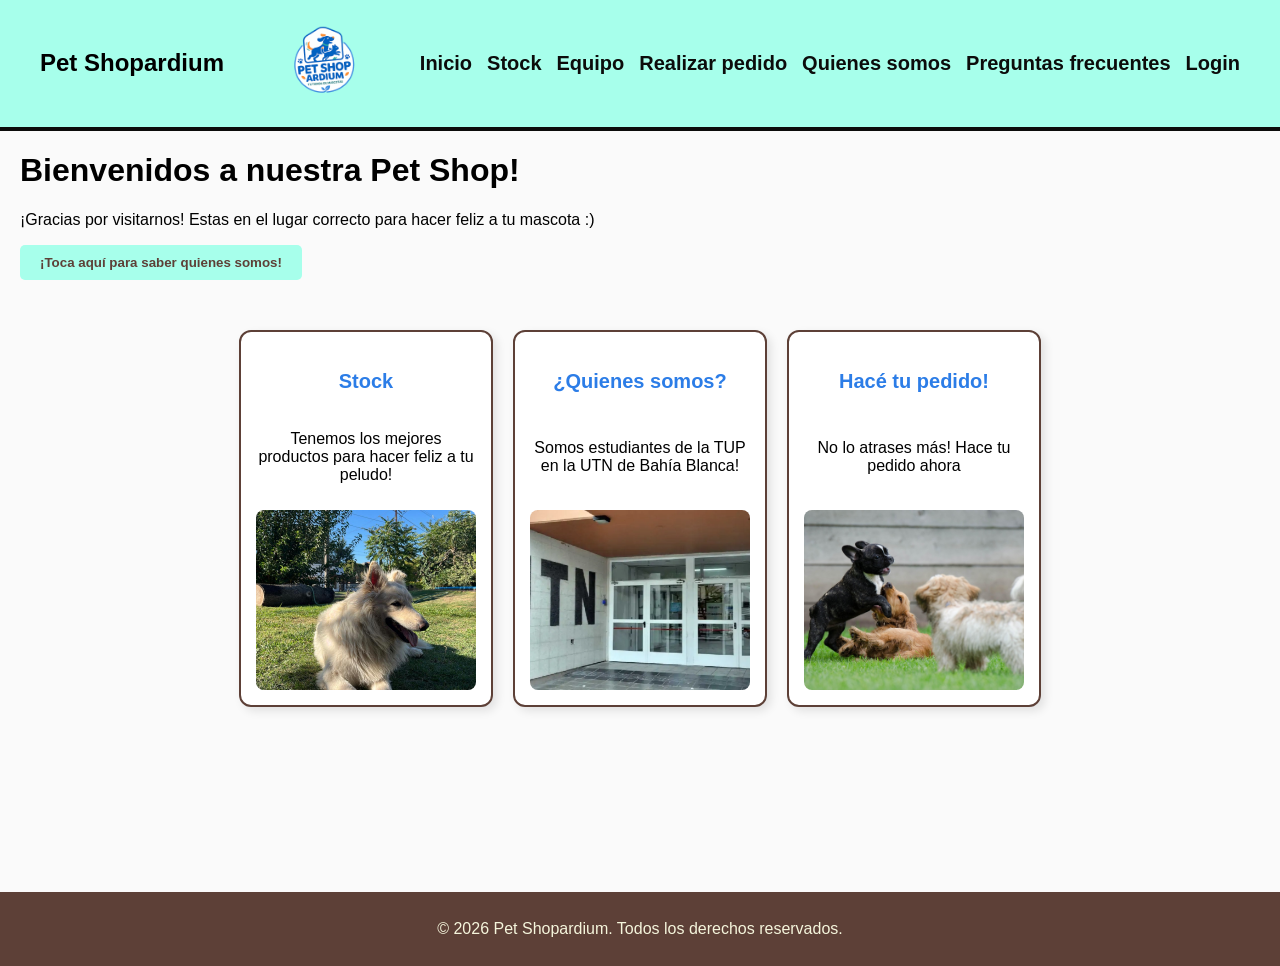
<file: index.html>
<!doctype html>
<html lang="es">
  <head>
    <meta charset="UTF-8" />
    <meta name="viewport" content="width=device-width, initial-scale=1.0" />
    <title>Inicio - Pet Shopardium</title>
    <meta
      name="description"
      content="Contáctanos en Pet Shopardium. Tienes dudas o sugerencias? ¡Estamos aquí para ayudarte!"
    />
    <link
      rel="shortcut icon"
      href="../assets/favicon/PetShopardium.png"
      type="image/x-icon"
    />
    <link rel="stylesheet" href="./css/style.css" />
  </head>
  <body>
    <header>
      <div id="menu-logo">
        <h1>Pet Shopardium</h1>
        <img
          src="../assets/favicon/PetShopardium.png"
          alt="Logo de PetShopardium"
        />
      </div>

      <div id="menu-links">
        <nav>
          <a href="./index.html">Inicio</a>
          <a href="./pages/stock.html"> Stock</a>
          <a href="./pages/equipo.html">Equipo</a>
          <a href="./pages/pedido.html">Realizar pedido</a>
          <a href="./pages/contacto.html">Quienes somos</a>
          <a href="./pages/faq.html">Preguntas frecuentes</a>
          <a href="./pages/login.html">Login</a>
        </nav>
      </div>
    </header>

    <main>
      <h1>Bienvenidos a nuestra Pet Shop!</h1>
      <p>
        ¡Gracias por visitarnos! Estas en el lugar correcto para hacer feliz a
        tu mascota :)
      </p>
      <button>
        <a href="./pages/contacto.html">¡Toca aquí para saber quienes somos!</a>
      </button>

      <section id="contenedor-inicio">
        <div class="card">
          <h2>
            <a href="pages/stock.html">Stock</a>
          </h2>
          <p>Tenemos los mejores productos para hacer feliz a tu peludo!</p>
          <img
            src="assets/img/rome-2-horizontal.png"
            class="card-img img-inicio"
          />
        </div>

        <div class="card">
          <h2>
            <a href="pages/contacto.html">¿Quienes somos?</a>
          </h2>
          <p>Somos estudiantes de la TUP en la UTN de Bahía Blanca!</p>
          <img src="assets/img/utnimagen.png" class="card-img img-inicio" />
        </div>
        <div class="card">
          <h2>
            <a href="pages/pedido.html">Hacé tu pedido!</a>
          </h2>
          <p>No lo atrases más! Hace tu pedido ahora</p>
          <img src="assets/img/perrosjugando.png" class="card-img img-inicio" />
        </div>
      </section>
    </main>

    <footer>
      <p>&copy; 2026 Pet Shopardium. Todos los derechos reservados.</p>
    </footer>
  </body>
</html>
</file>
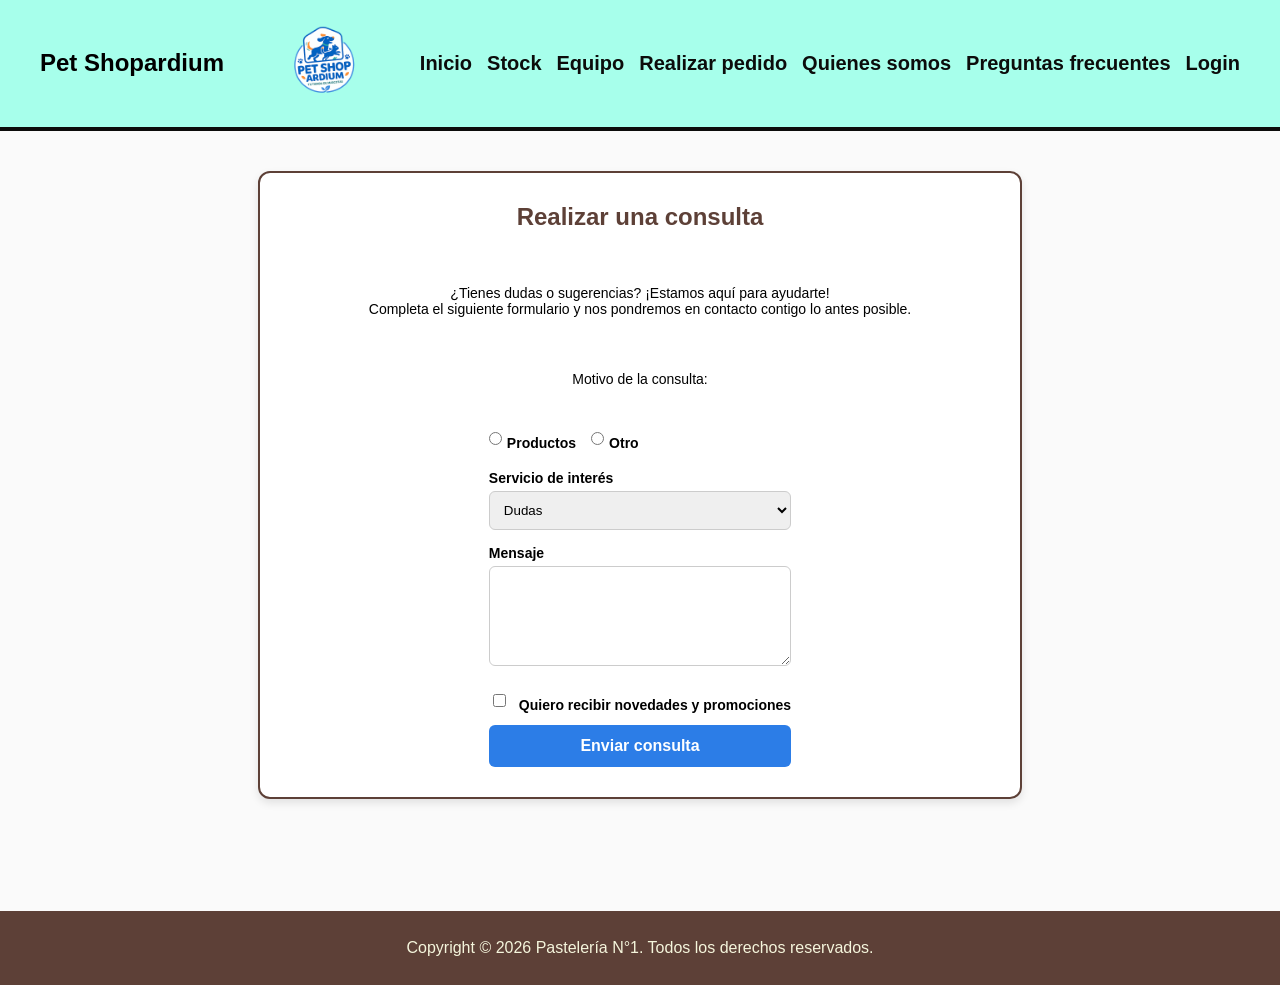
<file: pages/contacto.html>
<!doctype html>
<html lang="es">
  <head>
    <meta charset="UTF-8" />
    <meta name="viewport" content="width=device-width, initial-scale=1.0" />
    <title>Contacto - PetShopardium</title>
    <link
      rel="shortcut icon"
      href="../assets/favicon/PetShopardium.png"
      type="image/x-icon"
    />
    <link rel="stylesheet" href="../css/style.css" />
    <link rel="stylesheet" href="../css//components/styleContacto.css" />
  </head>
  <body>
    <header>
      <div id="menu-logo">
        <h1>Pet Shopardium</h1>
        <img
          src="../assets/favicon/PetShopardium.png"
          alt="Logo PetShopardium"
        />
      </div>

      <div id="menu-links">
        <nav>
          <a href="../index.html">Inicio</a>
          <a href="../pages/stock.html"> Stock</a>
          <a href="../pages/equipo.html">Equipo</a>
          <a href="../pages/pedido.html">Realizar pedido</a>
          <a href="../pages/contacto.html">Quienes somos</a>
          <a href="../pages/faq.html">Preguntas frecuentes</a>
          <a href="../pages/login.html">Login</a>
        </nav>
      </div>
    </header>

    <main>
      <section id="form-contacto">
        <h2>Realizar una consulta</h2>
        <p>
          ¿Tienes dudas o sugerencias? ¡Estamos aquí para ayudarte!
          <br />
          Completa el siguiente formulario y nos pondremos en contacto contigo
          lo antes posible.
        </p>

        <form>
          <p>Motivo de la consulta:</p>
          <div class="opciones-motivo">
            <div>
              <input type="radio" id="consulta-producto" name="motivo" />
              <label for="consulta-producto">Productos</label>
            </div>
            <div>
              <input type="radio" id="consulta-otro" name="motivo" />
              <label for="consulta-otro">Otro</label>
            </div>
          </div>

          <label for="servicio">Servicio de interés</label>
          <select id="servicio" name="servicio">
            <option>Dudas</option>
            <option>Problemas</option>
            <option>Otro</option>
          </select>

          <label for="mensaje">Mensaje</label>
          <textarea id="mensaje" name="mensaje" rows="4"></textarea>

          <div class="opcion-newsletter">
            <input type="checkbox" id="newsletter" />
            <label for="newsletter"
              >Quiero recibir novedades y promociones</label
            >
          </div>

          <button type="submit">Enviar consulta</button>
        </form>
      </section>
    </main>

    <footer>
      <p>
        Copyright &copy; 2026 Pastelería N°1. Todos los derechos reservados.
      </p>
    </footer>
  </body>
</html>
</file>
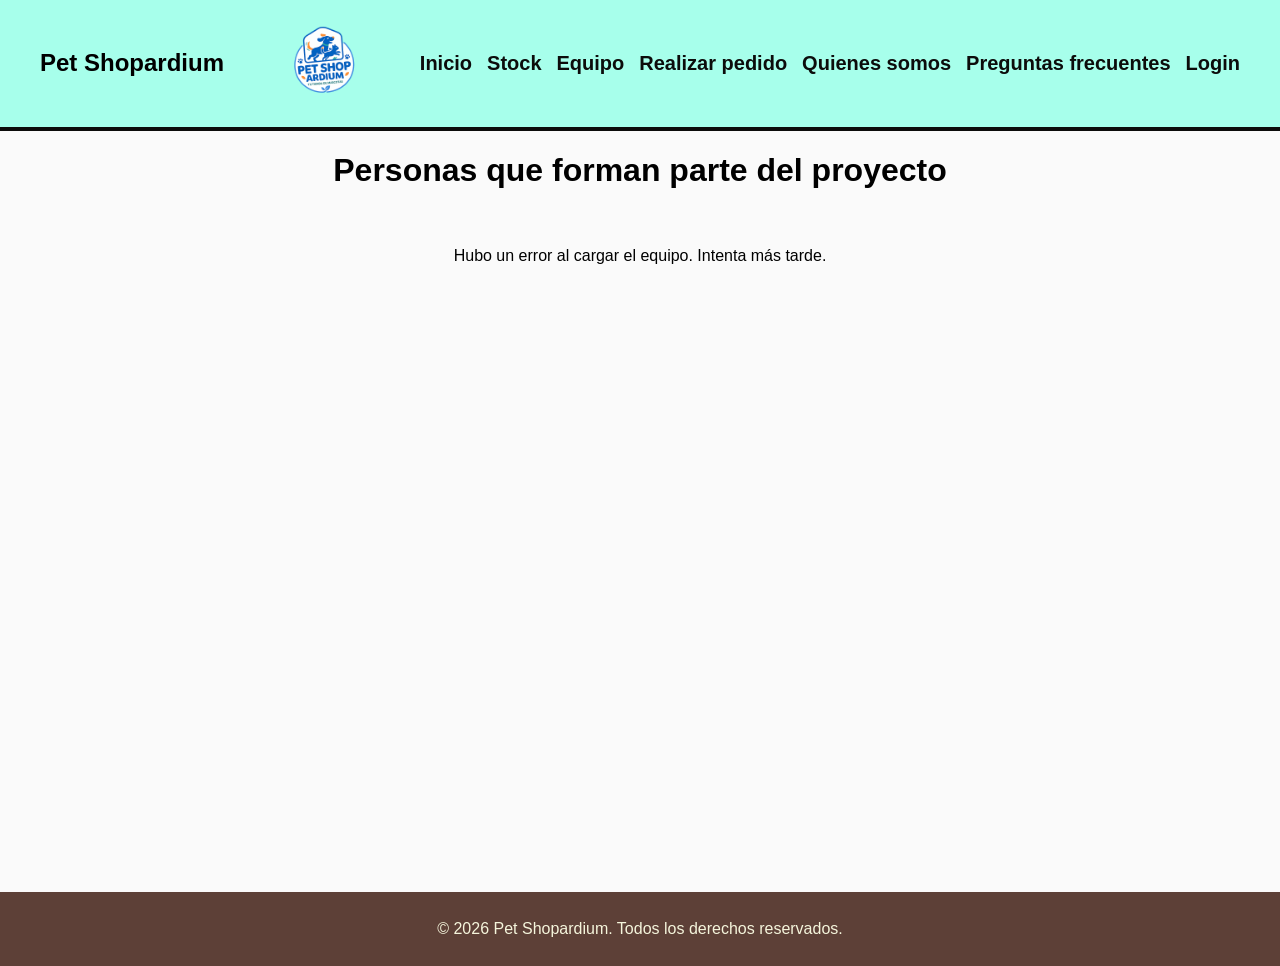
<file: pages/equipo.html>
<!doctype html>
<html lang="es">
  <head>
    <meta charset="UTF-8" />
    <meta name="viewport" content="width=device-width, initial-scale=1.0" />
    <title>Nuestro Equipo de Proyecto</title>
    <link
      rel="shortcut icon"
      href="../assets/favicon/PetShopardium.png"
      type="image/x-icon"
    />
    <link rel="stylesheet" href="../css/components/styleEquipo.css" />
    <link rel="stylesheet" href="../css/style.css" />
  </head>
  <body>
    <header>
      <div id="menu-logo">
        <h1>Pet Shopardium</h1>
        <img
          src="../assets/favicon/PetShopardium.png"
          alt="Logo de PetShopardium"
        />
      </div>

      <div id="menu-links">
        <nav>
          <a href="../index.html">Inicio</a>
          <a href="./stock.html"> Stock</a>
          <a href="./equipo.html">Equipo</a>
          <a href="./pedido.html">Realizar pedido</a>
          <a href="./contacto.html">Quienes somos</a>
          <a href="./faq.html">Preguntas frecuentes</a>
          <a href="./login.html">Login</a>
        </nav>
      </div>
    </header>
    <main>
      <h1 style="text-align: center">Personas que forman parte del proyecto</h1>
      <section id="seccion-equipo">
        
      </section>
    </main>

    <footer>
      <p>&copy; 2026 Pet Shopardium. Todos los derechos reservados.</p>
    </footer>

    <script src="../js/equipo.js"></script>
    
  </body>
</html>
</file>
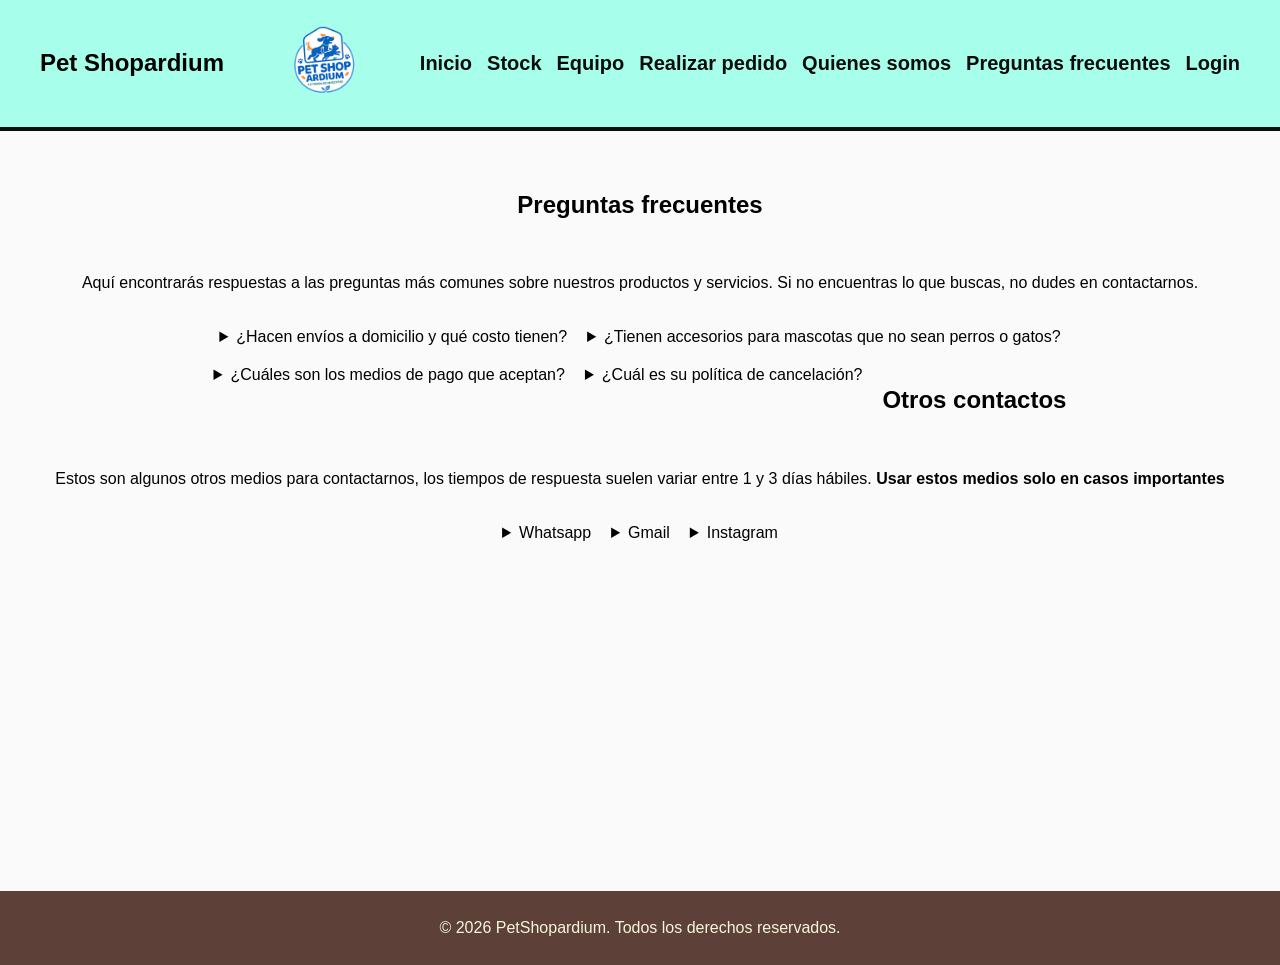
<file: pages/faq.html>
<!doctype html>
<html lang="es">
  <head>
    <meta charset="UTF-8" />
    <meta name="viewport" content="width=device-width, initial-scale=1.0" />
    <title>Preguntas Frecuentes - PetShopardium</title>
    <link
      rel="shortcut icon"
      href="../assets/favicon/PetShopardium.png"
      type="image/x-icon"
    />
    <link rel="stylesheet" href="../css/style.css" />
  </head>
  <body>
    <header>
      <div id="menu-logo">
        <h1>Pet Shopardium</h1>
        <img
          src="../assets/favicon/PetShopardium.png"
          alt="Logo PetShopardium"
        />
      </div>

      <div id="menu-links">
        <nav>
          <a href="../index.html">Inicio</a>
          <a href="../pages/stock.html"> Stock</a>
          <a href="../pages/equipo.html">Equipo</a>
          <a href="../pages/pedido.html">Realizar pedido</a>
          <a href="../pages/contacto.html">Quienes somos</a>
          <a href="../pages/faq.html">Preguntas frecuentes</a>
          <a href="../pages/login.html">Login</a>
        </nav>
      </div>
    </header>

    <main>
      <section id="faq">
        <h2>Preguntas frecuentes</h2>
        <p>
          Aquí encontrarás respuestas a las preguntas más comunes sobre nuestros
          productos y servicios. Si no encuentras lo que buscas, no dudes en
          contactarnos.
        </p>

        <details>
          <summary>¿Hacen envíos a domicilio y qué costo tienen?</summary>
          <p>
            Sí, realizamos envíos en toda la zona. El costo depende de tu
            ubicación, ¡pero en compras mayores a $30000 el envío es gratis!
          </p>
        </details>

        <details>
          <summary>
            ¿Tienen accesorios para mascotas que no sean perros o gatos?
          </summary>
          <p>
            Principalmente nos enfocamos en perros y gatos, pero proximamente
            vamos a incluir productos para roedores y aves.
          </p>
        </details>

        <details>
          <summary>¿Cuáles son los medios de pago que aceptan?</summary>
          <p>
            Aceptamos efectivo, tarjetas de débito/crédito y transferencias por
            Mercado Pago.
          </p>
        </details>

        <details>
          <summary>¿Cuál es su política de cancelación?</summary>
          <p>
            Las cancelaciones deben realizarse con al menos 24 horas de
            anticipación. En caso de cancelación tardía, se aplicará una tarifa
            del 50% del valor del pedido.
          </p>
        </details>

        <h2 class="titulo-contactos">Otros contactos</h2>
        <p>
          Estos son algunos otros medios para contactarnos, los tiempos de
          respuesta suelen variar entre 1 y 3 días hábiles.
          <strong>Usar estos medios solo en casos importantes</strong>
        </p>

        <details>
          <summary>Whatsapp</summary>
          <p>2914839222</p>
        </details>
        <details>
          <summary>Gmail</summary>
          <p>petshopardium@gmail.com</p>
        </details>
        <details>
          <summary>Instagram</summary>
          <p>@pet.shopardium</p>
        </details>
      </section>
    </main>

    <footer>
      <p>&copy; 2026 PetShopardium. Todos los derechos reservados.</p>
    </footer>
  </body>
</html>
</file>
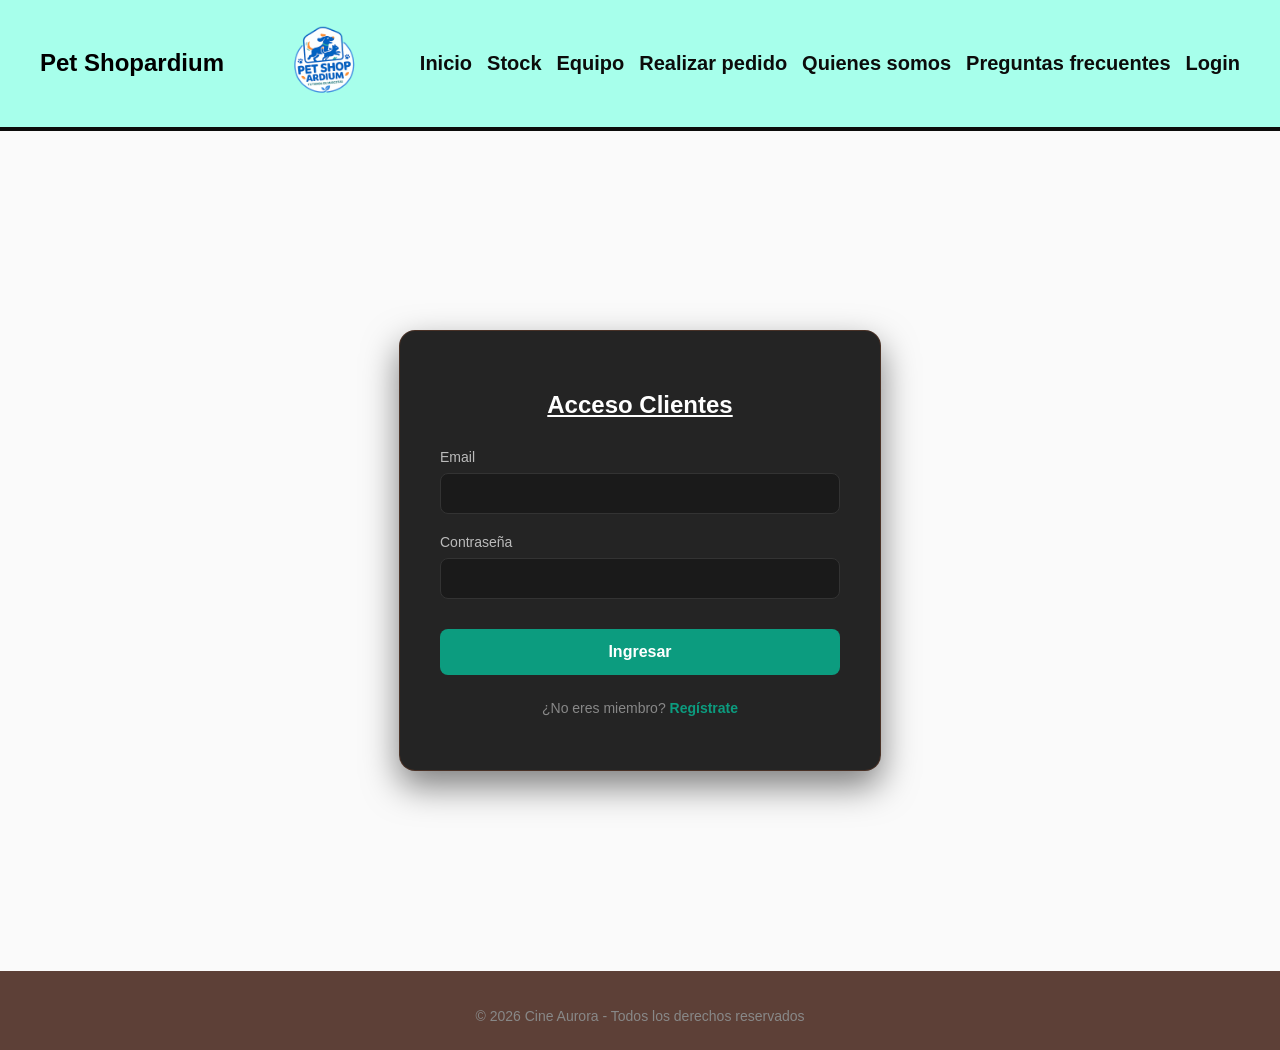
<file: pages/login.html>
<!doctype html>
<html lang="es">
  <head>
    <meta charset="UTF-8" />
    <meta name="viewport" content="width=device-width, initial-scale=1.0" />
    <title>Login - PetShopardium</title>
    <link
      rel="shortcut icon"
      href="../assets/favicon/PetShopardium.png"
      type="image/x-icon"
    />
    <link rel="stylesheet" href="../css/components/styleLogin.css" />
    <link rel="stylesheet" href="../css/style.css" />
  </head>
  <body>
    <header>
      <div id="menu-logo">
        <h1>Pet Shopardium</h1>
        <img
          src="../assets/favicon/PetShopardium.png"
          alt="Logo PetShopardium"
        />
      </div>

      <div id="menu-links">
        <nav>
          <a href="../index.html">Inicio</a>
          <a href="../pages/stock.html"> Stock</a>
          <a href="../pages/equipo.html">Equipo</a>
          <a href="../pages/pedido.html">Realizar pedido</a>
          <a href="../pages/contacto.html">Quienes somos</a>
          <a href="../pages/faq.html">Preguntas frecuentes</a>
          <a href="../pages/login.html">Login</a>
        </nav>
      </div>
    </header>
    <main>
      <form action="perfil.html" method="GET">
        <h2>Acceso Clientes</h2>
        <div>
          <label>Email</label>
          <input type="email" required />
        </div>
        <div>
          <label>Contraseña</label>
          <input type="password" required />
        </div>
        <button type="submit">Ingresar</button>
        <p>¿No eres miembro? <a href="registro.html">Regístrate</a></p>
      </form>
    </main>

    <footer>
      <p>&copy; 2026 Cine Aurora - Todos los derechos reservados</p>
    </footer>
  </body>
</html>
</file>
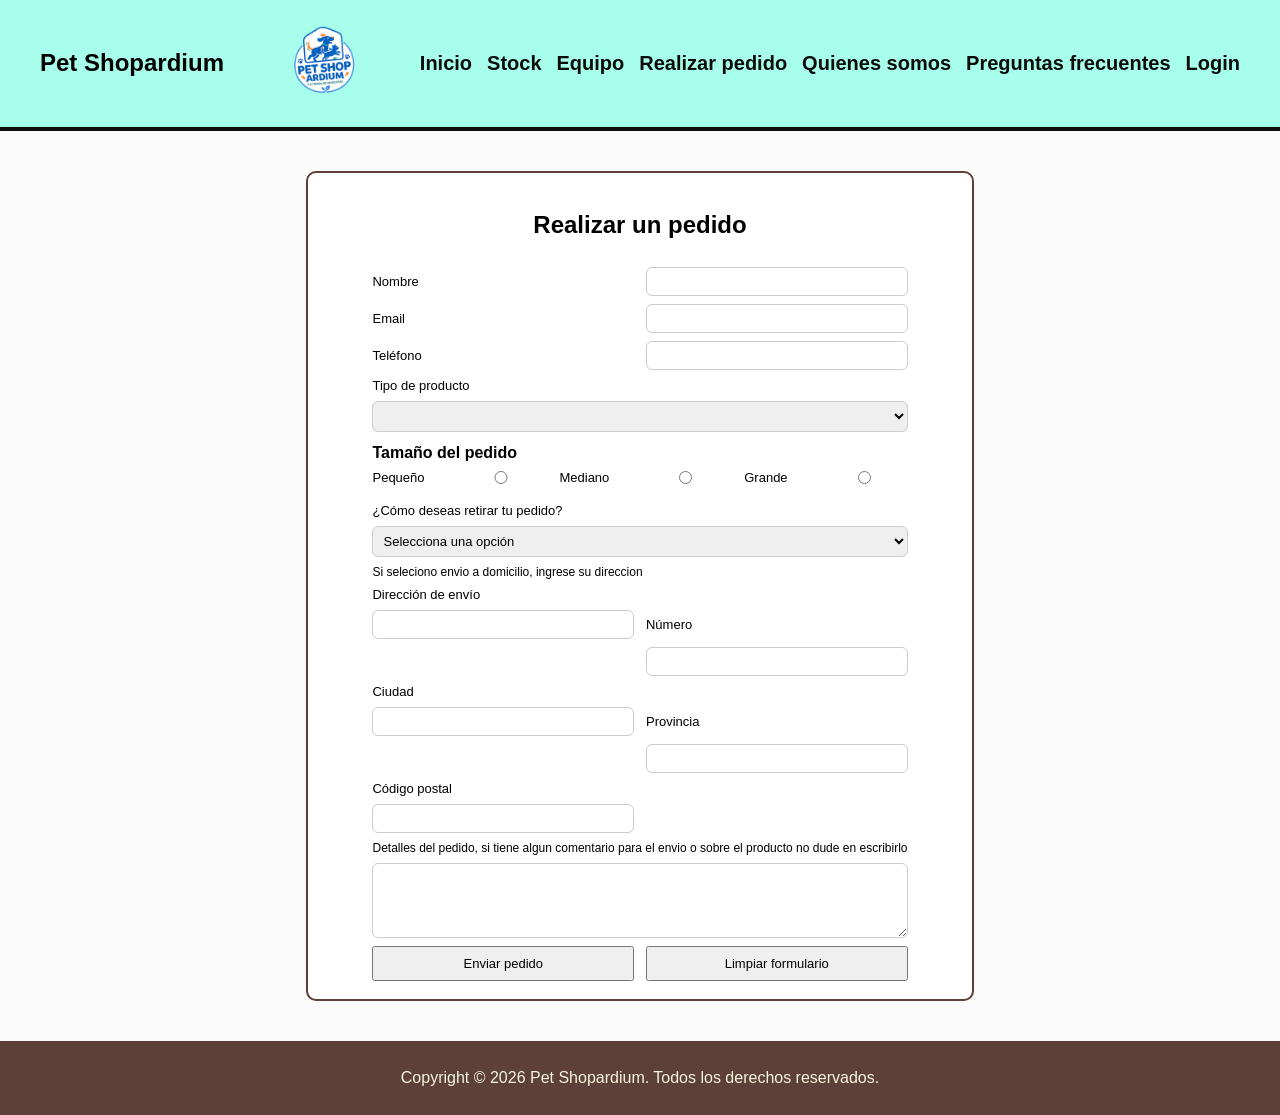
<file: pages/pedido.html>
<!doctype html>
<html lang="es">
  <meta charset="UTF-8">
    <meta name="viewport" content="width=device-width, initial-scale=1.0" />
    <title>Nuestro Equipo de Proyecto</title>
     <link
      rel="shortcut icon"
      href="../assets/favicon/PetShopardium.png"
      type="image/x-icon"
    />
    <link rel="stylesheet" href="../css/components/stylePedidos.css" />
    <link rel="stylesheet" href="../css/style.css">
</head>
<body>

    <header>
      <div id="menu-logo">
        <h1>Pet Shopardium</h1>
        <img
          src="../assets/favicon/PetShopardium.png"
          alt="Logo de PetShopardium"
        />
      </div>

      <div id="menu-links">
        <nav>
          <a href="../index.html">Inicio</a>
          <a href="./stock.html"> Stock</a>
          <a href="./equipo.html">Equipo</a>
          <a href="./pedido.html">Realizar pedido</a>
          <a href="./contacto.html">Quienes somos</a>
          <a href="./faq.html">Preguntas frecuentes</a>
          <a href="./login.html">Login</a>
        </nav>
      </div>
    </header>

    <main>
      <section id="form-pedido">
        <h2>Realizar un pedido </h2>

        <form>
          <label for="nombre">Nombre</label>
          <input type="text" id="nombre" name="nombre" required />

          <label for="email">Email</label>
          <input type="email" id="email" name="email" required />


          <label for="telefono">Teléfono</label>
          <input type="tel" id="telefono" name="telefono" required />

          <br />

          <label for="tipo-producto">Tipo de producto</label>
          <select id="tipo-producto" name="producto">
            <option value = "" disabled selected>  </option>
            <option>Alimento perro</option>
            <option>Alimento gato</option>
            <option>Cepillo</option>
            <option>Comedero</option>
            <option>Collar</option>
            <option>Pelota</option>
          </select>

          <br />

          <p>Tamaño del pedido</p>
          <div class="opciones-tamano">
              <input type="radio" id="chico" name="tamano" />
              <label for="chico">Pequeño</label>

              <input type="radio" id="mediano" name="tamano" />
              <label for="mediano">Mediano</label>

              <input type="radio" id="grande" name="tamano" />
              <label for="grande">Grande</label>
          </div>

          <br /><br />

          <label for="retiro">¿Cómo deseas retirar tu pedido?</label>
          <select id="retiro" name="retiro">
            <option value="" disabled selected>Selecciona una opción</option>
            <option>Retiro en tienda</option>
            <option>Entrega a domicilio</option>
          </select>

          <br /><br />
          <label for="comentarios"> Si seleciono envio a domicilio, ingrese su direccion</label>
          <br /><br />
          <label for="direccion">Dirección de envío</label>
          <input type="text" id="direccion" name="direccion" />
          <label for="Número">Número</label>
          <input type="text" id="Número" name="Número" />
          <br /><br />
          <label for="ciudad" >Ciudad</label>
          <input type="text" id="ciudad" name="ciudad" />
          <label for="provincia">Provincia</label>
          <input type="text" id="provincia" name="provincia" />
          <label for="codigo-postal">Código postal</label>
          <input type="text" id="codigo-postal" name="codigo-postal" />

          <br /><br />
          
          <label for="comentarios">Detalles del pedido, si tiene algun comentario para el envio o sobre el producto no dude en escribirlo</label>
          <br /><br />
          <textarea id="comentarios" name="comentarios" rows="4"></textarea>

          <br /><br />

          <button type="submit">Enviar pedido</button>
          <button type="reset">Limpiar formulario</button>
        </form>
      </section>
    </main>

    <footer>
      <p>
        Copyright &copy; 2026 Pet Shopardium. Todos los derechos reservados.
      </p>
    </footer>
  </body>
</html>
</file>
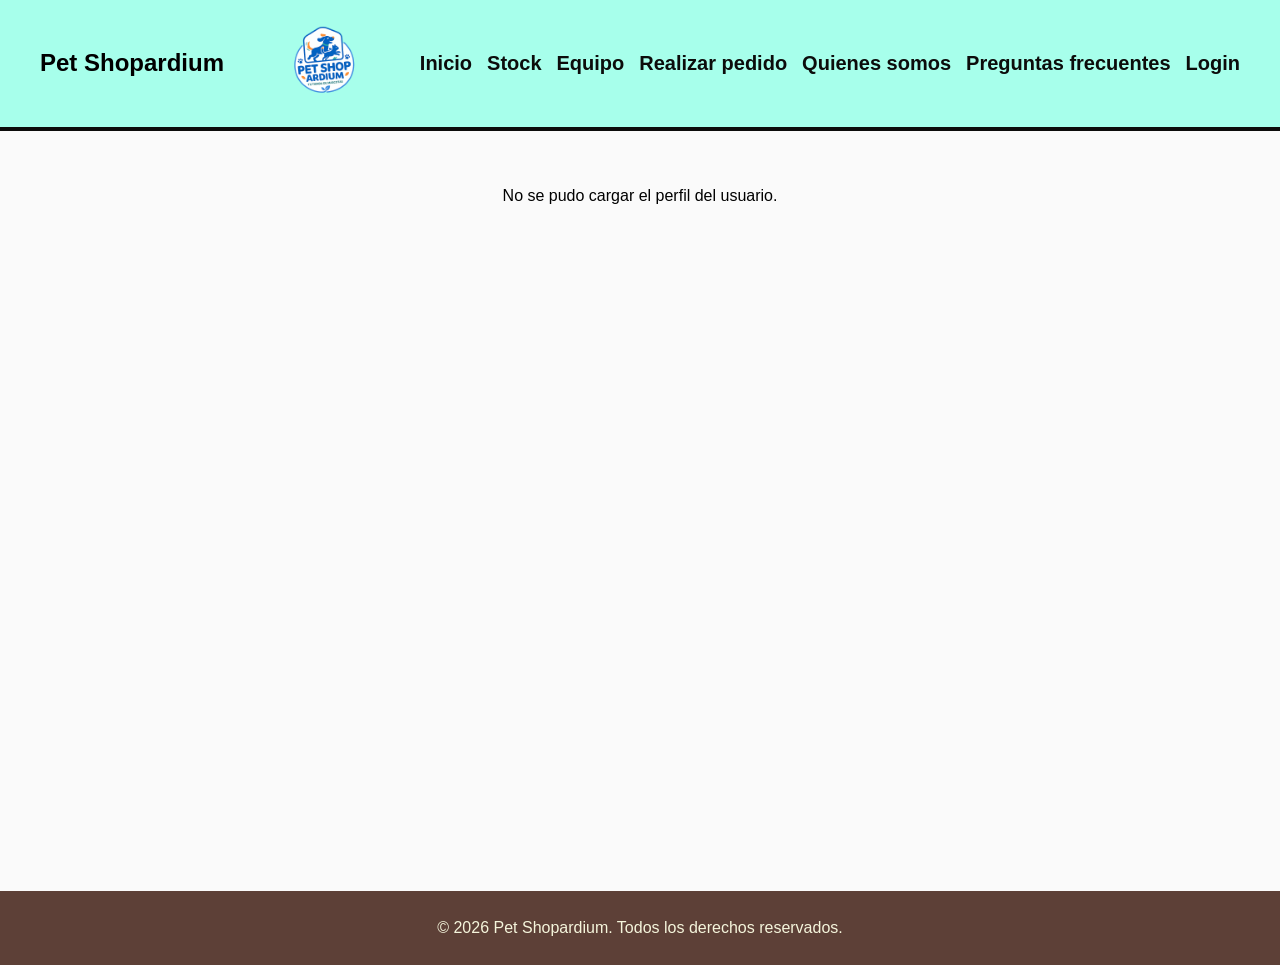
<file: pages/perfil.html>
<!doctype html>
<html lang="es">

<head>

    <meta charset="UTF-8">

    <meta name="viewport" content="width=device-width, initial-scale=1.0">

    <title>Perfil</title>

    <link
        rel="shortcut icon"
        href="../assets/favicon/PetShopardium.png"
        type="image/x-icon"
    />

    <link rel="stylesheet" href="../css/style.css">

</head>

<body>

    <header>

        <div id="menu-logo">
            <h1>Pet Shopardium</h1>

            <img
                src="../assets/favicon/PetShopardium.png"
                alt="Logo PetShopardium"
            />
        </div>

        <div id="menu-links">
            <nav>
                <a href="../index.html">Inicio</a>
                <a href="./stock.html">Stock</a>
                <a href="./equipo.html">Equipo</a>
                <a href="./pedido.html">Realizar pedido</a>
                <a href="./contacto.html">Quienes somos</a>
                <a href="./faq.html">Preguntas frecuentes</a>
                <a href="./login.html">Login</a>
            </nav>
        </div>

    </header>

    <main>

        <section id="perfil-container">

        </section>

    </main>

    <footer>
        <p>&copy; 2026 Pet Shopardium. Todos los derechos reservados.</p>
    </footer>

    <script src="../js/perfil.js"></script>

</body>

</html>
</file>
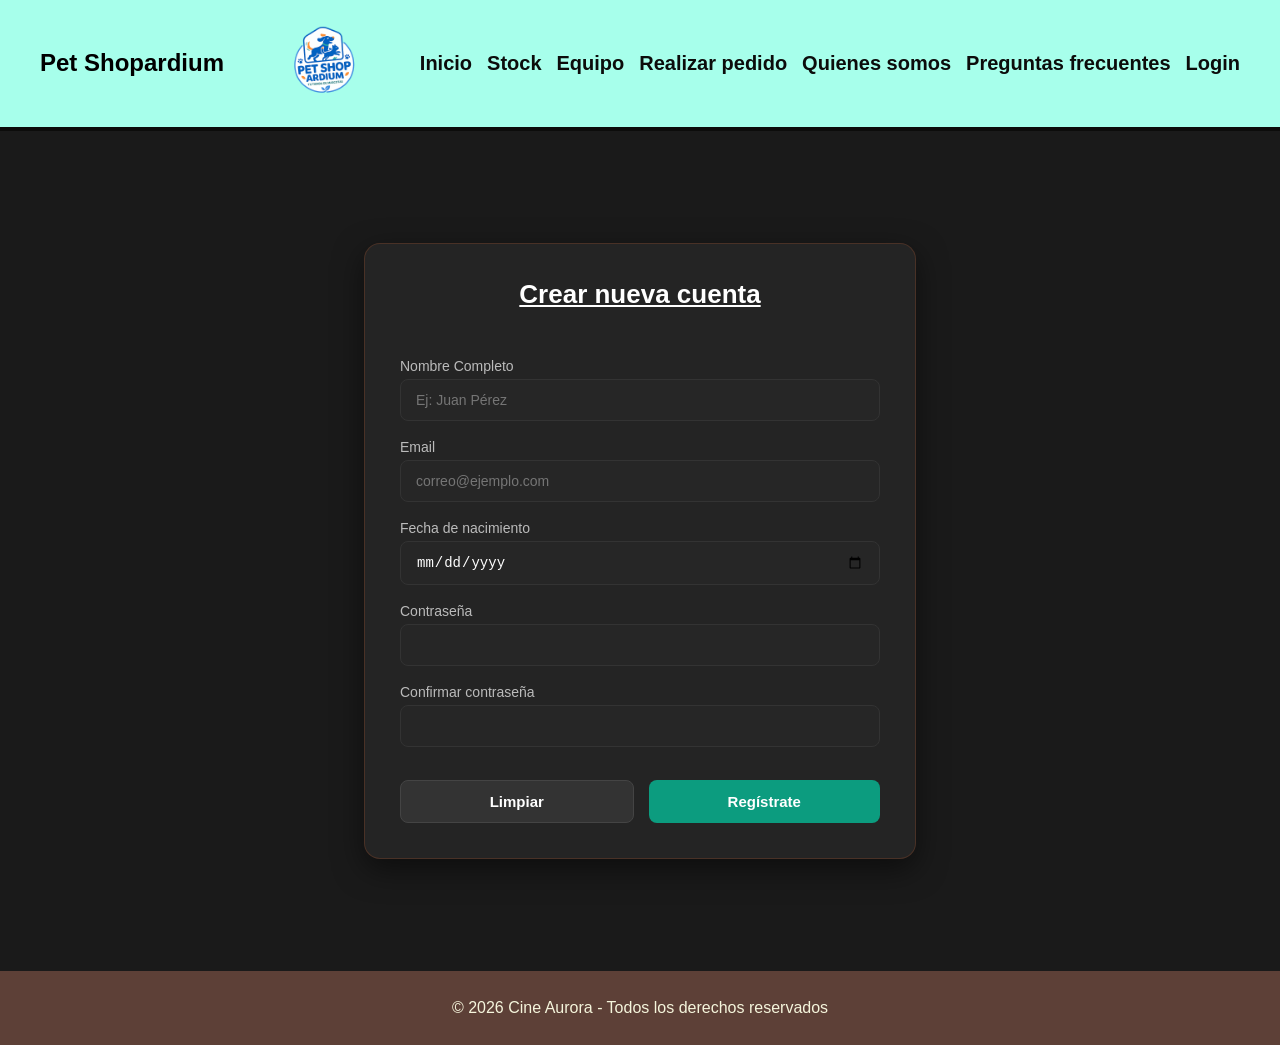
<file: pages/registro.html>
<!doctype html>
<html lang="es">
  <head>
    <meta charset="UTF-8" />
    <meta name="viewport" content="width=device-width, initial-scale=1.0" />
    <title>Registro - PetShopardium</title>
    <link
      rel="shortcut icon"
      href="../assets/favicon/PetShopardium.png"
      type="image/x-icon"
    />
    <link rel="stylesheet" href="../css/style.css" />
    <link rel="stylesheet" href="../css/components/styleRegistro.css" />
  </head>
  <body>
    <header>
      <div id="menu-logo">
        <h1>Pet Shopardium</h1>
        <img
          src="../assets/favicon/PetShopardium.png"
          alt="Logo PetShopardium"
        />
      </div>

      <div id="menu-links">
        <nav>
          <a href="../index.html">Inicio</a>
          <a href="../pages/stock.html">Stock</a>
          <a href="../pages/equipo.html">Equipo</a>
          <a href="../pages/pedido.html">Realizar pedido</a>
          <a href="../pages/contacto.html">Quienes somos</a>
          <a href="../pages/faq.html">Preguntas frecuentes</a>
          <a href="../pages/login.html">Login</a>
        </nav>
      </div>
    </header>

    <main>
      <div id="contenedor-registro">
        <form action="login.html">
          <h2>Crear nueva cuenta</h2>

          <div>
            <label>Nombre Completo</label>
            <input type="text" placeholder="Ej: Juan Pérez" required />
          </div>
          <div>
            <label>Email</label>
            <input type="email" placeholder="correo@ejemplo.com" required />
          </div>
          <div>
            <label>Fecha de nacimiento</label>
            <input type="date" required />
          </div>
          <div>
            <label>Contraseña</label>
            <input type="password" required />
          </div>
          <div class="full-width">
            <label>Confirmar contraseña</label>
            <input type="password" required />
          </div>
          <div class="button-container">
            <button type="reset">Limpiar</button>
            <button type="submit">Regístrate</button>
          </div>
        </form>
      </div>
    </main>

    <footer>
      <p>&copy; 2026 Cine Aurora - Todos los derechos reservados</p>
    </footer>
  </body>
</html>
</file>
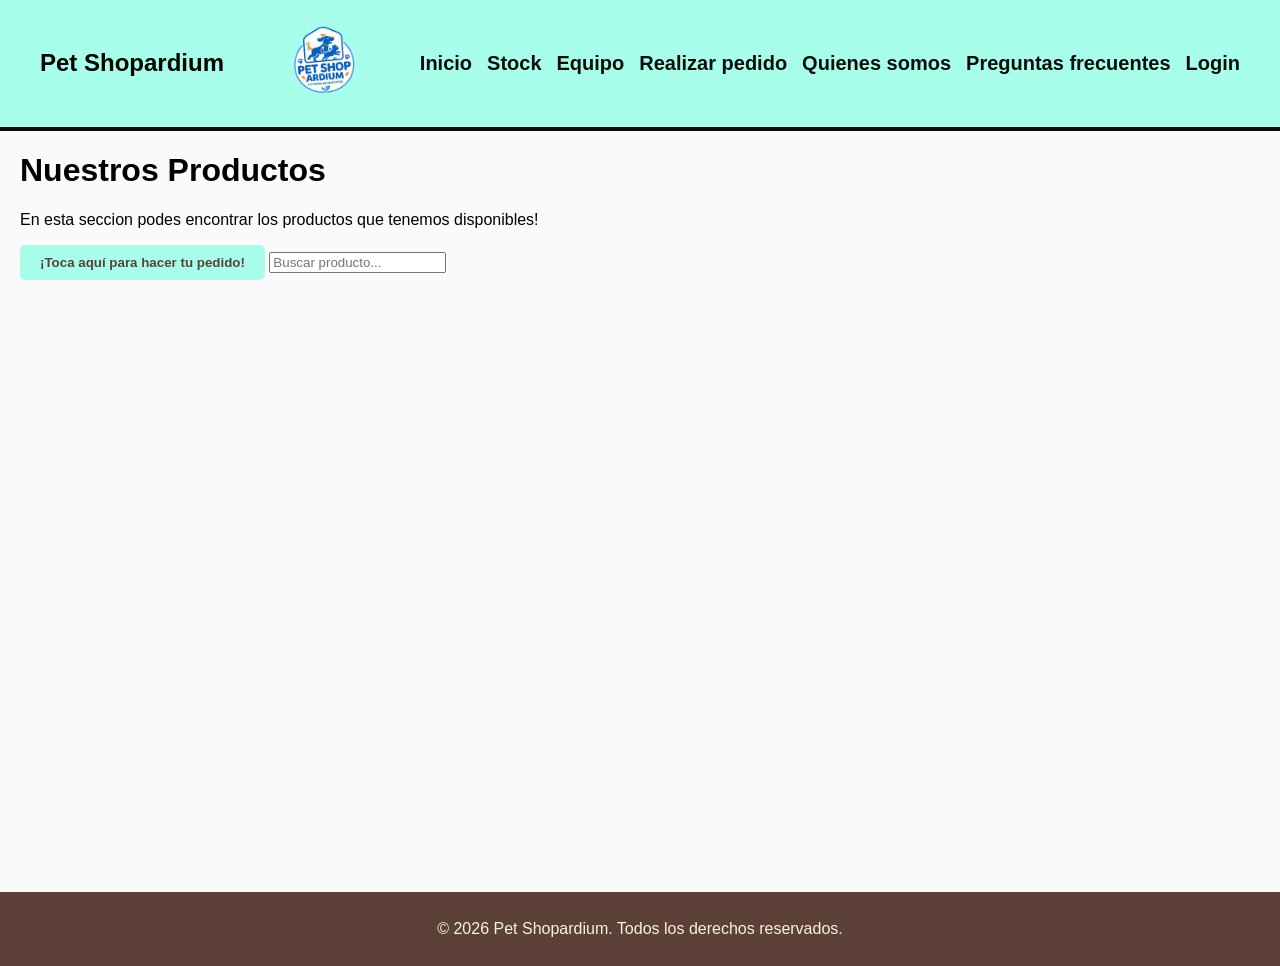
<file: pages/stock.html>
<!doctype html>
<html lang="es">
  <head>
    <meta charset="UTF-8" />
    <meta name="viewport" content="width=device-width, initial-scale=1.0" />
    <title>Stock - PetShopardium</title>
    <link
      rel="shortcut icon"
      href="../assets/favicon/PetShopardium.png"
      type="image/x-icon"
    />
    <link rel="stylesheet" href="../css/components/styleStock.css" />
    <link rel="stylesheet" href="../css/style.css" />
  </head>
  <body>
    <header>
      <div id="menu-logo">
        <h1>Pet Shopardium</h1>
        <img
          src="../assets/favicon/PetShopardium.png"
          alt="Logo PetShopardium"
        />
      </div>

      <div id="menu-links">
        <nav>
          <a href="../index.html">Inicio</a>
          <a href="../pages/stock.html"> Stock</a>
          <a href="../pages/equipo.html">Equipo</a>
          <a href="../pages/pedido.html">Realizar pedido</a>
          <a href="../pages/contacto.html">Quienes somos</a>
          <a href="../pages/faq.html">Preguntas frecuentes</a>
          <a href="../pages/login.html">Login</a>
        </nav>
      </div>
    </header>
    <main>
      <h1>Nuestros Productos</h1>
      <p>
        En esta seccion podes encontrar los productos que tenemos disponibles!
      </p>
      <button>
        <a href="../pages/pedido.html">¡Toca aquí para hacer tu pedido!</a>
      </button>

      <input
        type="text"
        id="buscador"
        placeholder="Buscar producto..."
      />
      
      <section id="contenedor-stock">
        
      </section>
    </main>

    <footer>
      <p>&copy; 2026 Pet Shopardium. Todos los derechos reservados.</p>
    </footer>

    <script src="../js/script.js"></script>

  </body>
</html>
</file>
<file: css/style.css>
/* VARIABLES GLOBALES */
:root {
  --color-marron-oscuro: #5D4037;
  --color-destacado: #a7ffeb;
  --color-azulclaro: #1976D2;
  --color-principal: #2c7de7;
  --color-verdeaqua: #a7ffeb;
  --color-texto: #0c0c0b;
  --color-blanco-crema: #f5f5dc;
  --fuente-principal: "Arial", sans-serif;
}

body {
  margin: 0;
  font-family: var(--fuente-principal);
  background-color: #fafafa;
}

/* HEADER Y NAVEGACIÓN */
header {
  background-color: var(--color-verdeaqua);
  border-bottom: 4px solid var(--color-texto);
  padding: 10px 40px;
  display: flex;
  align-items: center;
  justify-content: space-between; 
}

#menu-logo {
  display: flex;
  align-items: center;
  gap: 20px;
}

#menu-logo img {
  width: 160px; 
  vertical-align: middle;
}

#menu-logo h1 {
  margin: 0;
  font-size: 24px;
}

/* NAVEGACIÓN */
#menu-links {
  display: flex;
  align-items: center;
}

nav {
  display: flex;
  gap: 15px;
}

nav a {
  text-decoration: none;
  font-size: 20px;
  color: var(--color-texto);
  font-weight: bold;
}
/* CONTENIDO PRINCIPAL */
main {
  margin: 20px;
  min-height: 80vh; 
}

/* FOOTER */
footer {
  text-align: center;
  background-color: var(--color-marron-oscuro);
  color: var(--color-blanco-crema);
  padding: 12px;
  width: 100%;
  box-sizing: border-box;
}

/* CONTENEDOR DE LAS TARJETAS */
#contenedor-inicio {
  display: flex;
  justify-content: center; 
  gap: 20px;               
  flex-wrap: nowrap;       
  margin-top: 30px;
}

/* MARCO DE CADA TARJETA */
.card {
  flex: 0 1 calc(20% - 20px);               
  max-width: 300px;       
  background-color: white;
  border: 2px solid var(--color-marron-oscuro); 
  border-radius: 12px;
  padding: 15px;
  text-align: center;      
  display: flex;
  flex-direction: column;  
  justify-content: space-between; 
  box-shadow: 4px 4px 10px rgba(0,0,0,0.1); 
}

/* ESTILO DE LOS TÍTULOS EN LAS CARDS */
.card h2 a {
  text-decoration: none;
  color: var(--color-principal);
  font-size: 20px;
}

/* ESTILO DE LAS IMÁGENES DENTRO DE LAS CARDS */
.card-img {
  width: 100%;            
  height: 180px;          
  object-fit: cover;     
  border-radius: 8px;      
  margin-top: 10px;
}

/* BOTÓN DE BIENVENIDA (Ajuste opcional) */
main > button {
  background-color: var(--color-destacado);
  border: none;
  padding: 10px 20px;
  border-radius: 5px;
  cursor: pointer;
}

main > button a {
  text-decoration: none;
  color: var(--color-marron-oscuro);
  font-weight: bold;
}

section {
    display: flex;
    flex-wrap: wrap;       
    gap: 20px;            
    justify-content: center; 
    padding: 20px;
}

/* PERFIL */

.perfil {

  background-color: white;
  border: 2px solid var(--color-marron-oscuro);
  border-radius: 12px;
  padding: 30px;
  max-width: 500px;
  margin: 40px auto;
  text-align: center;
  box-shadow: 4px 4px 10px rgba(0,0,0,0.1);

}

.perfil img {

  width: 200px;
  height: 200px;
  object-fit: cover;
  border-radius: 50%;
  border: 4px solid var(--color-principal);
  margin-bottom: 20px;

}

.perfil h1 {

  color: var(--color-principal);

}

.perfil p {

  font-size: 18px;
  color: var(--color-texto);

}

.perfil ul {

  list-style: none;
  padding: 0;

}

.perfil li {

  background-color: var(--color-verdeaqua);
  margin: 10px 0;
  padding: 10px;
  border-radius: 8px;
  font-weight: bold;

}
</file>
<file: css/components/styleContacto.css>
/* CONTENEDOR DEL FORMULARIO */
#form-contacto {
  max-width: 700px;
  margin: 40px auto;
  padding: 30px;
  background-color: white;
  border: 2px solid var(--color-marron-oscuro);
  border-radius: 12px;
  box-shadow: 0 4px 8px rgba(0,0,0,0.1);
}

#form-contacto h2 {
  color: var(--color-marron-oscuro);
  text-align: center;
  margin-top: 0;
}

#form-contacto p {
  text-align: center;
  font-size: 14px;
  margin-bottom: 20px;
}

/* GRID DEL FORMULARIO */
#form-contacto form {
  display: grid;
  grid-template-columns: 1fr 1fr; 
  gap: 15px 20px;
  align-items: center;
}

/* Estilo para los Labels e Inputs */
#form-contacto label {
  font-weight: bold;
  font-size: 14px;
  margin-bottom: -10px; 
}

#form-contacto input[type="text"],
#form-contacto input[type="email"],
#form-contacto input[type="tel"],
#form-contacto select,
#form-contacto textarea {
  width: 100%;
  padding: 10px;
  border: 1px solid #ccc;
  border-radius: 6px;
  box-sizing: border-box;
  font-family: var(--fuente-principal);
}

/* CAMPOS QUE OCUPAN TODA LA FILA */
#form-contacto p, 
#servicio, 
#mensaje, 
#form-contacto label[for="servicio"],
#form-contacto label[for="mensaje"],
#form-contacto .opciones-motivo,
#form-contacto .opcion-newsletter {
  grid-column: 1 / -1;
}

/* ÁREA DE TEXTO (MENSAJE) */
#mensaje {
  resize: vertical;
  min-height: 100px;
}

/* MOTIVO DE CONSULTA (RADIOS) */
.opciones-motivo {
  display: flex;
  flex-wrap: wrap;
  gap: 15px;
  padding: 10px 0;
  grid-column: 1 / -1;
}

.opciones-motivo div {
  display: flex;
  align-items: center;
  gap: 5px;
}

.opciones-motivo input[type="radio"] {
  margin: 0;
}

/* NEWSLETTER Y BOTÓN */
.opcion-newsletter {
  display: flex;
  align-items: center;
  gap: 10px;
  font-size: 13px;
  margin-top: 10px;
}

#form-contacto button {
  grid-column: 1 / -1; /* Botón a lo ancho */
  background-color: var(--color-principal);
  color: white;
  border: none;
  padding: 12px;
  font-size: 16px;
  font-weight: bold;
  border-radius: 6px;
  cursor: pointer;
  transition: background 0.3s;
}

#form-contacto button:hover {
  background-color: var(--color-azulclaro);
}
</file>
<file: css/components/styleEquipo.css>
#seccion-equipo {
  display: flex;
  justify-content: center;
  gap: 20px;
  padding: 20px;
  flex-wrap: wrap;
}

.integrante {
  background-color: white;
  padding: 20px;
  border-radius: 10px;
  text-align: center;
  width: 200px;
  border: 1px solid #ccc;
  box-shadow: 0 4px 6px rgba(0,0,0,0.1);
}

.integrante img {
  width: 120px;
  height: 120px;
  border-radius: 50%;
  object-fit: cover;
  margin-bottom: 10px;
}

.nombre {
  font-size: 18px;
  font-weight: bold;
  color: #2c3e50;
}

.descripcion {
  font-size: 14px;
  color: #7f8c8d;
}
</file>
<file: css/components/styleLogin.css>
html,
body {
  background-color: #1a1a1a;
  margin: 0;
  min-height: 100vh;
  display: flex;
  flex-direction: column;
}

main {
  flex: 1;
  display: flex;
  justify-content: center;
  align-items: center;
  padding: 40px 20px;
}

form {
  max-width: 400px;
  width: 100%;
  background-color: #242424;
  padding: 40px;
  border-radius: 16px;
  border: 1px solid rgba(160, 82, 45, 0.3);
  box-shadow: 0 15px 35px rgba(0, 0, 0, 0.5);
  text-align: center;
}

h2 {
  color: #ffffff;
  margin-bottom: 30px;
  font-size: 24px;
  text-decoration: underline;
}

form div {
  margin-bottom: 20px;
  text-align: left;
}

label {
  display: block;
  color: #bbbbbb;
  font-size: 14px;
  margin-bottom: 8px;
  font-weight: 500;
}

input {
  width: 100%;
  padding: 12px 15px;
  background-color: #1a1a1a;
  border: 1px solid #333;
  border-radius: 8px;
  color: white;
  box-sizing: border-box;
  /* transition eliminada */
}

input:focus {
  outline: none;
  border-color: #0c9c7f;
}

button {
  width: 100%;
  padding: 14px;
  background-color: #0c9c7f;
  color: white;
  border: none;
  border-radius: 8px;
  font-size: 16px;
  font-weight: bold;
  cursor: pointer;
  margin-top: 10px;
}

button:hover {
  background-color: #10b392;
}

p {
  margin-top: 25px;
  font-size: 14px;
  color: #888;
}

p a {
  color: #0c9c7f;
  text-decoration: none;
  font-weight: bold;
}
</file>
<file: css/components/stylePedidos.css>
#form-pedido{
  max-width: 620px;
  margin: 40px auto;
  padding: 18px 22px;
  border: 2px solid var(--color-marron-oscuro);
  border-radius: 10px;
  background-color: white;
  font-family: var(--fuente-principal);
}

#form-pedido form{
  display: grid;
  grid-template-columns: 1fr 1fr;
  gap: 8px 12px;
  align-items: center;
  font-family: var(--fuente-principal);
}

#form-pedido h2{
  grid-column: 1 / -1;
  text-align: center;
  margin-bottom: 8px;
}

#form-pedido label{
  font-size: 13px;
}

#form-pedido input,
#form-pedido select,
#form-pedido textarea{
  width: 100%;
  padding: 6px;
  font-size: 13px;
  border-radius: 6px;
  border: 1px solid #ccc;
  box-sizing: border-box;
  font-family: var(--fuente-principal);
}

#tipo-producto,
#retiro,
#comentarios{
  grid-column: 1 / -1;
}

#form-pedido label[for="comentarios"]{
  grid-column: 1 / -1;
  font-size: 12px;
}

#form-pedido p{
  grid-column: 1 / -1;
  margin: 4px 0 0 0;
  font-weight: bold;
}

.opciones-tamano {
  grid-column: 1 / -1; 
  display: flex;
  align-items: center;
  gap: 15px; 
  margin-bottom: 10px;
}

.opciones-tamano input[type="radio"] {
  width: auto; 
  margin: 0;
  cursor: pointer;
}

.opciones-tamano label {
  margin-right: 10px;
  cursor: pointer;
  font-size: 14px;
}

#chico + label,
#mediano + label,
#grande + label{
  display: inline-block;
  margin-right: 18px;
}

#chico,
#chico + label,
#mediano,
#mediano + label,
#grande,
#grande + label{
  display: inline-flex;
  align-items: center;
}

#chico{ order: 2; }
#chico + label{ order: 1; }

#mediano{ order: 4; }
#mediano + label{ order: 3; }

#grande{ order: 6; }
#grande + label{ order: 5; }

#direccion{
  grid-column: 1 / 2;
}

#Número{
  grid-column: 2 / 3;
}

#ciudad{
  grid-column: 1 / 2;
}

#provincia{
  grid-column: 2 / 3;
}

#codigo-postal{
  grid-column: 1 / 2;
}

#comentarios{
  height: 75px;
}

#form-pedido button{
  padding: 8px;
  font-size: 13px;
  width: 100%;
  font-family: var(--fuente-principal);
}

#form-pedido button[type="submit"]{
  grid-column: 1 / 2;
}

#form-pedido button[type="reset"]{
  grid-column: 2 / 3;
}

#form-pedido br{
  display: none;
}
</file>
<file: css/components/styleRegistro.css>
html,
body {
  background-color: #1a1a1a;
  margin: 0;
  min-height: 100vh;
}
main {
  padding: 40px 20px;
  background-color: transparent;
  display: flex;
  justify-content: center;
  align-items: center;
}
#contenedor-registro {
  max-width: 480px;
  width: 100%;
  background-color: #242424;
  padding: 35px;
  border-radius: 16px;
  border: 1px solid rgba(160, 82, 45, 0.3);
  box-shadow: 0 10px 30px rgba(0, 0, 0, 0.5);
}
#contenedor-registro h2 {
  text-align: center;
  color: #ffffff;
  text-decoration: underline;
  margin-bottom: 30px;
  margin-top: 0;
  font-size: 26px;
}
#contenedor-registro form {
  display: flex;
  flex-direction: column;
  gap: 18px;
}
#contenedor-registro label {
  font-weight: 500;
  font-size: 14px;
  color: #bbbbbb;
  margin-bottom: 5px;
  display: block;
}
#contenedor-registro input,
#contenedor-registro select {
  width: 100%;
  padding: 12px 15px;
  font-size: 14px;
  color: #ffffff;
  background-color: #262626;
  border: 1px solid #333333;
  border-radius: 8px;
  box-sizing: border-box;
}
#contenedor-registro input:focus,
#contenedor-registro select:focus {
  outline: none;
  border-color: #0c9c7f;
  background-color: #2a2a2a;
}
.button-container {
  display: flex;
  gap: 15px;
  margin-top: 15px;
}
#contenedor-registro button {
  flex: 1;
  padding: 12px;
  font-weight: 600;
  font-size: 15px;
  border-radius: 8px;
  cursor: pointer;
  border: none;
}
#contenedor-registro button[type="reset"] {
  background-color: #333333;
  color: #ffffff;
  border: 1px solid #444444;
}
#contenedor-registro button[type="reset"]:hover {
  background-color: #444444;
}
#contenedor-registro button[type="submit"] {
  background-color: #0c9c7f;
  color: #ffffff;
}
#contenedor-registro button[type="submit"]:hover {
  background-color: #10b392;
}
.cine-box {
  background-color: #2a2a2a;
  padding: 20px;
  border-radius: 10px;
  border: 1px solid #333;
  display: flex;
  flex-direction: column;
  gap: 12px;
}
.snacks-container {
  display: flex;
  flex-wrap: wrap;
  gap: 15px;
}
.snack-item {
  display: inline-flex;
  align-items: center;
  gap: 8px;
}
hr {
  border: 0;
  border-top: 1px solid #333;
  margin: 10px 0;
}
</file>
<file: css/components/styleStock.css>
#contenedor-stock, #contenedor-inicio {
  display: flex;
  flex-wrap: wrap;
  justify-content: center;
  gap: 20px;
  padding: 40px;
}

.card {
  border: 2px solid var(--color-marron-oscuro);
  border-radius: 8px;
  background-color: white;
  display: flex;
  flex-direction: column;
  align-items: center;
  padding: 15px;
  width: 28%;
}

.card-img {
  width: 100%;
  height: 250px;
  object-fit: cover;
  border-radius: 12px;
  box-shadow: 2px 2px 10px rgba(0,0,0,0.2);
}

.card-descripcion h3 {
  text-align: center;
  text-decoration: underline;
}
</file>
